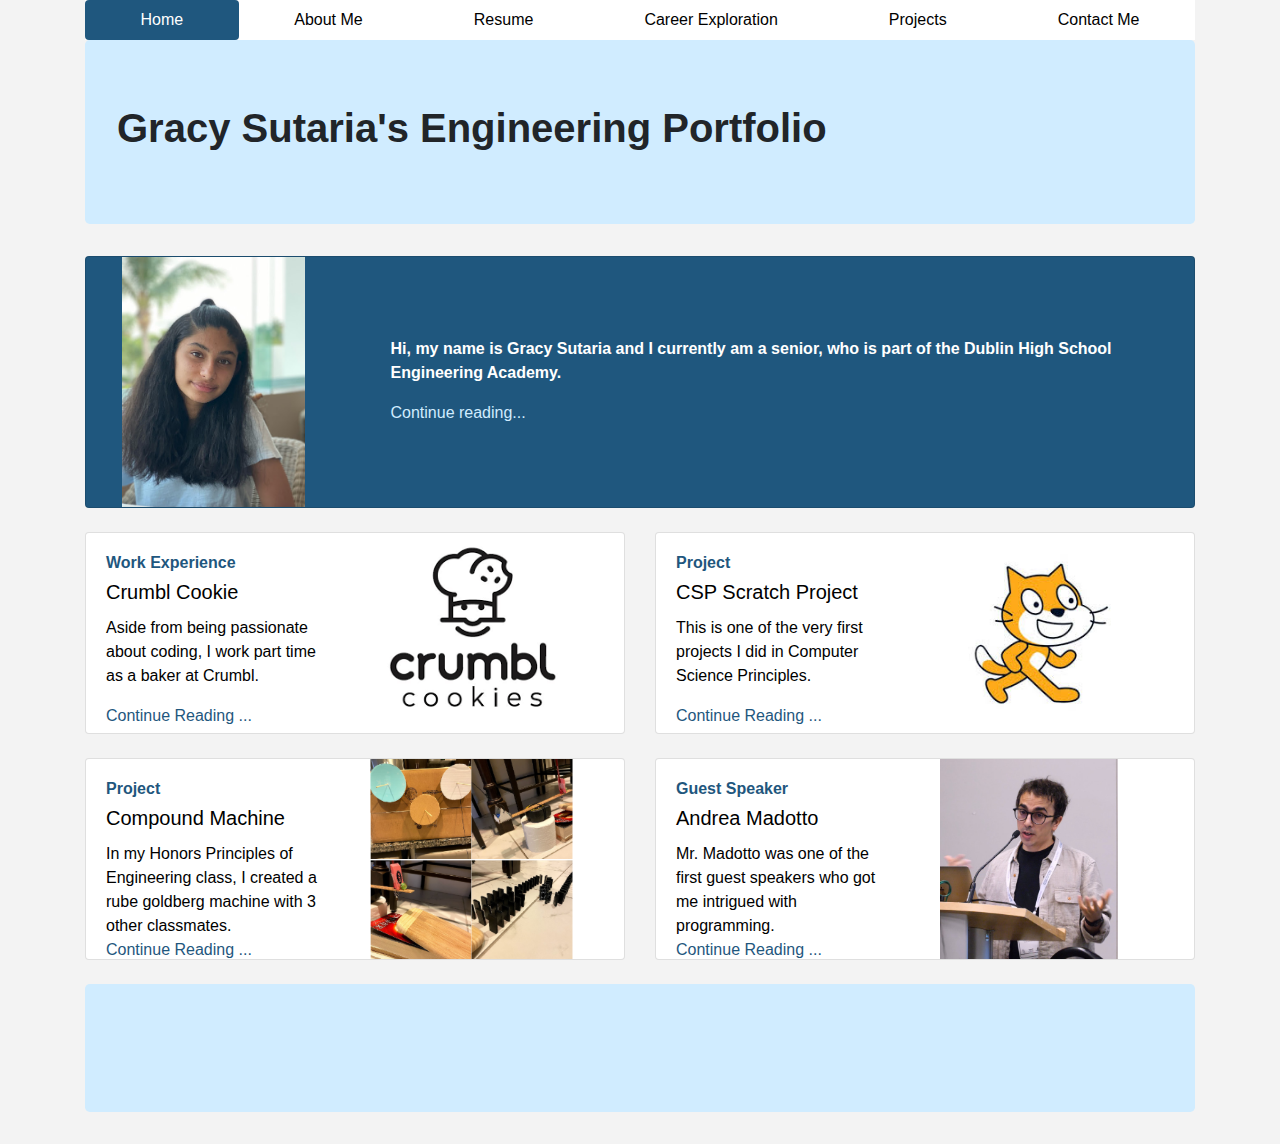
<file: index.html>
<!DOCTYPE html>
<html>

<head>

	<title>Home Page</title>
	<link rel="stylesheet" href="Bootstrap_4.3.1/css/bootstrap.css" />

	<title>Home Pages</title>
	<link rel="stylesheet" href="Bootstrap_4.3.1/css/bootstrap.css" />
	<!--Linked to CSS -->
</head>

<body style="background: #F3F3F3">
	<!--This background color is light grey -->
	<div class="container">
		<nav style="background: white" class="nav nav-pills nav-fill">
			<!--The bar with the links are white. -->
			<a style="background: #1F577E" class="nav-item nav-link active" href="index.html">Home</a>
			<!--The Home tab is active because this is the home page. The tab color is navy blue. -->
			<a class="nav-item nav-link" href="Sutaria_AboutMe.html">
				<font color="#000000">About Me</font>
			</a>
      <a class="nav-item nav-link" href="Sutaria_Resume.html">
        <font color="#000000">Resume</font>
      </a>
			<!--This tab is not active but the font of the links are black. -->
			<a class="nav-item nav-link" href="Sutaria_Career.html">
				<font color="#000000">Career Exploration</font>
			</a>
			<!--This tab is not active but the font of the links are black. -->
			<a class="nav-item nav-link" href="Sutaria_Project.html">
				<font color="#000000">Projects</font>
			</a>
			<!--This tab is not active but the font of the links are black. -->
			<a class="nav-item nav-link" href="Sutaria_ContactMe.html">
				<font color="#000000">Contact Me</font>
			</a>
			<!--This tab is not active but the font of the links are black. -->
		</nav>

		<div style="background: #D0ECFF" class="jumbotron">
			<!--The color of this jumbotron is a light blue -->
			<h1><strong>Gracy Sutaria's Engineering Portfolio</strong></h1>
      
    </div>
  </div>
  <div class="container">
      <div class="card " style="background: #1F577E ">
        <div class="row">
          <div class="col-md-3" style="text-align:center"> 
            <img class="card-image" src="Images/GracySutaria.JPG" style= "height:250px" >
            <!--The image is a picture of me that appears on the left side witch has a size of 800px. -->
          </div>
          <div class="col-md-9">
              <div class="card-body">
                <h5 class="card-title"></h5>
                <br>
                <br>
                <p class="card-text"><strong><font color="white">Hi, my name is Gracy Sutaria and I currently am a senior, who is part of the Dublin High School Engineering Academy.<font></strong></p>
                <a href="Sutaria_AboutMe.html"><font color="D0ECFF">Continue reading...</font></a>
      <!--Click on this link and it will take you to the about me page. The font of this is navy blue. -->
              </div>
            </div>
            </div>
           </div> 
           </div>  
<br>

  <div class="container" >
    <div class="row">
      <div class="col-md-6">
        <div class="card">
          <div class="row" style="height: 200px">
          <!--The card is in a container and a row. The height is 200px which is just enough to fit the information -->
            <div class="col-md-6">
              <div class="card-body" >
                <h6><strong><font color="#1F577E">Work Experience</font></strong></h6>
                <!--The main idea of this card is in the color navy blue -->
                <h5 class="card-title"><font color="black">Crumbl Cookie</font></h5>
                <p class="card-text"><font color="black">Aside from being passionate about coding, I work part time as a baker at Crumbl.</font> </p>
                <a href="Sutaria_Resume.html"><font color="#1F577E">Continue Reading 
                ...</font></a> 
                <!--This hyperlink takes you to the projects page. This link is in a navy blue color. -->
              </div>
            </div>
              <div class="col-md-6">
                <img class="card-image" src="Images/CC.png" height="200px">
                <!--This AT&T image is added to the right side with a size of 200px. -->
              </div>
          </div>
        </div>
       <br>
        <div  class="card">
          <div class="row" style="height: 200px">
           <!--The card is in a container and a row. The height is 200px which is just enough to fit the information -->  
            <div class="col-md-6">
              <div class="card-body">
                <h6><strong><font color="#1F577E">Project</font></strong></h6>
                <!--The main idea of this card is in the color navy blue -->
                <h5 class="card-title"><font color="black">Compound Machine</font></h5>
                <p class="card-text"><font color="black">In my Honors Principles of Engineering class, I created a rube goldberg machine with 3 other classmates. 
                  <br>
                <a href="Sutaria_Project.html"><font color="#1F577E">Continue Reading ...</font></a> </font></p>
                <!--This hyperlink takes you to the projects page. This link is in a navy blue color. -->
              </div>
            </div>
              <div class="col-md-6">
                <img class="card-image" src="Images/CP.png" height="200px">
                <!--This Microbit image is added to the right side with a size of 200px. -->
              </div>
          </div>
        </div>
      </div>  
      
      <div class="col-md-6">
        <div class="card">
          <div class="row" style="height: 200px">
           <!--The card is in a container and a row. The height is 200px which is just enough to fit the information -->  
            <div class="col-md-6">
              <div class="card-body">
                <h6><strong><font color="#1F577E">Project</font></strong></h6>
                <!--The main idea of this card is in the color navy blue --> 
                <h5 class="card-title"><font color="black"> CSP Scratch Project</font></h5>
                <p class="card-text"><font color="black"> This is one of the very first projects I did in Computer Science Principles.</font></p>
                <a href="Sutaria_Project.html"><font color="#1F577E">Continue Reading ...</font></a>
                <!--This hyperlink takes you to the projects page. This link is in a navy blue color. -->
              </div>
            </div>
              <div class="col-md-6">
                <img class="card-image" src="Images/Scratch.jpeg" height= "200px">
                <!--This scratch image is added to the right side with a size of 200px. -->
              </div>
          </div>
        </div>
      <br>
        <div  class="card">
          <div class="row" style="height: 200px">
           <!--The card is in a container and a row. The height is 200px which is just enough to fit the information -->  
            <div class="col-md-6">
              <div class="card-body">
                <h6><strong><font color="#1F577E">Guest Speaker</font></strong></h6>
                <!--The main idea of this card is in the color navy blue --> 
                <h5 class="card-title"><font color= "black"> Andrea Madotto</font></h5>
                <p class="card-text"><font color = "black"> Mr. Madotto was one of the first guest speakers who got me intrigued with programming.</font>
                  <br>
                <a href="Sutaria_Career.html"><font color="#1F577E">Continue Reading ...</font></a></p>
                <!--This hyperlink takes you to the projects page. This link is in a navy blue color. -->
              </div>
            </div>
              <div class="col-md-6">
                <img class="card-image" src="Images/AM.jpeg" height="200px">
                <!--This MIT app inventor logo is added to the right side with a size of 200px. --> 
              </div>
          </div>
        </div>
      </div>
    </div>
  </div>

<br>

<footer class="container">
<!-- All the information in the footer is in a container. -->  
  <div style="background: #D0ECFF" class="jumbotron">
  <!-- The background color of the jumbotron is light blue. -->  
    <!--<div class="row">
      <div class="col-3">
        <a href="mailto:gracysutaria@gmail.com"  target="_blank">
         <!--When you click on the image, you go to your email page that already composes an email with my email address -->   
       <!-- <img src="Images/mail.png" style="max-width: 100px"></a>
         <!--This is a clear background image of a mail logo with a size of 100px -->  
      <!--</div>
        <div class="col-3">
        <!--This information is slightly in the center. -->     
          <!--<a href="https://www.linkedin.com/login?fromSignIn=true&trk=guest_homepage-basic_nav-header-signin" target="_blank">
          <!--When you click this image it takes you to the linkedin website. -->  
          <!--<img target="_blank" src="Images/In.png" style="max-width: 100px">
          <!--This is a clear background image of the linkedin logo which has a size of 100px.  -->   
         <!-- </a>
        </div>
          <div class="col-5">
            <a href="http://www.dublin.k12.ca.us/dhs" target="_blank">  
            <!--When you click this image it takes you to the DHS website. -->  
            <!--<img src="Images/DHS2.png" style="max-width: 100px" class="float-right">
            <!--This is a clear background image of the DHS logo that is on the furthest right of the jumbotron -->   
           <!-- </a>
          </div>
    </div>-->
  </div>   
</footer>
</body>
</file>
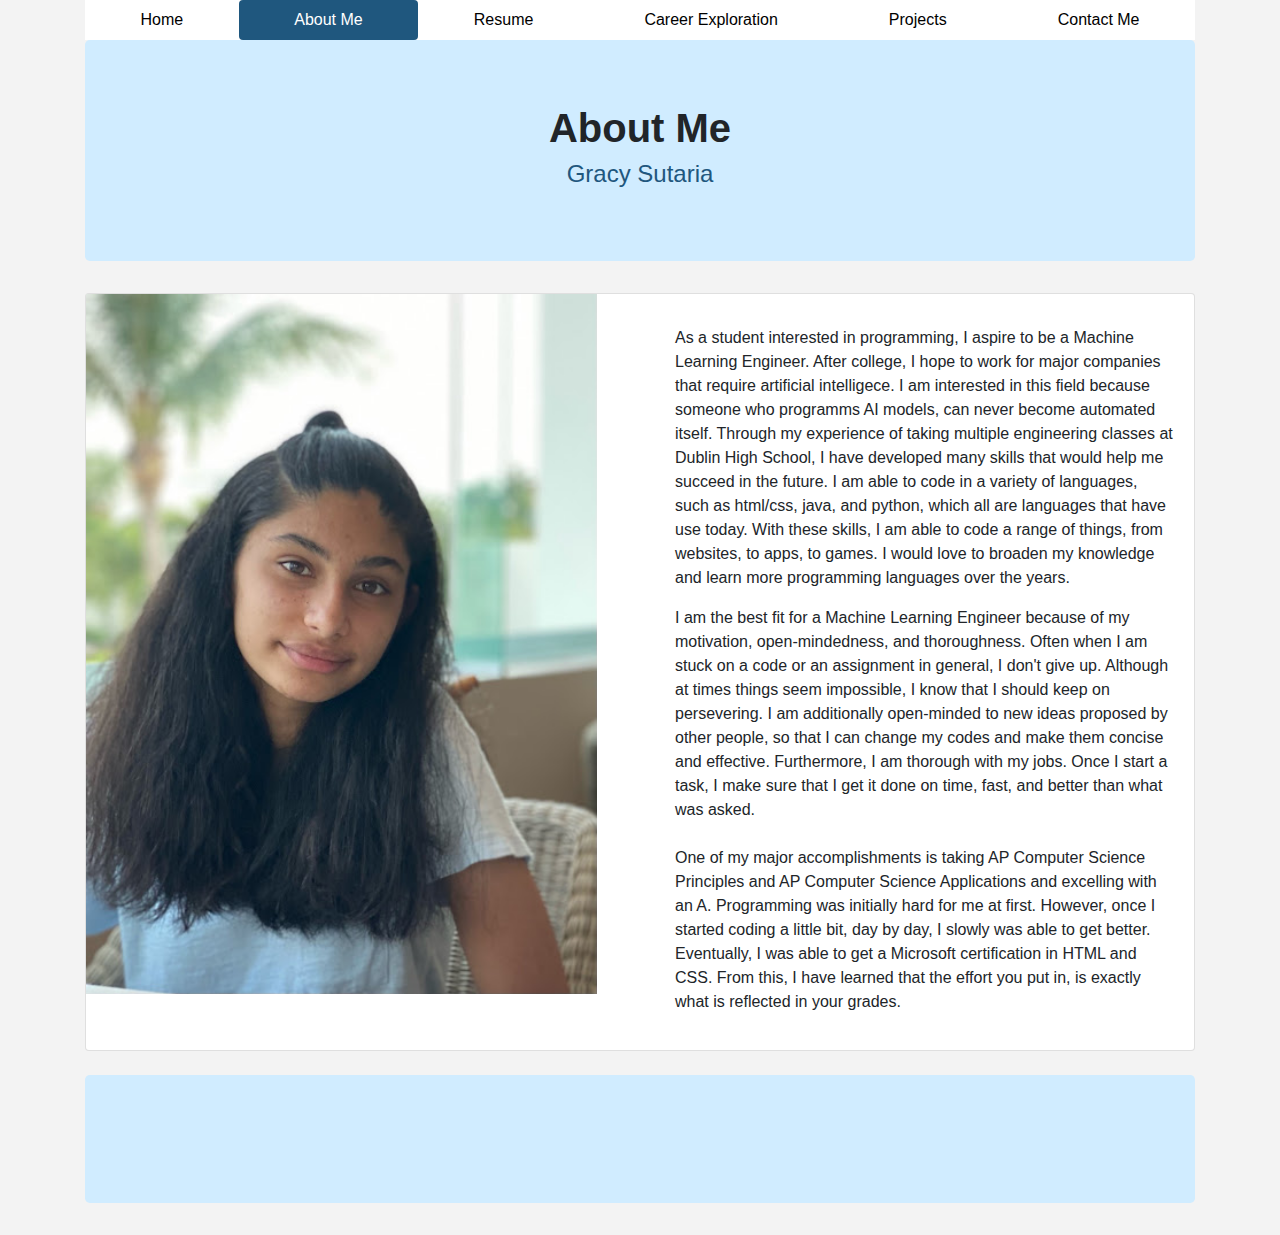
<file: Sutaria_AboutMe.html>
<!DOCTYPE html>
<html>
<head>
  <title>About Me Page</title>
  <link rel="stylesheet" href="Bootstrap_4.3.1/css/bootstrap.css" />
    <!--Linked to CSS -->
</head>

	<body style="background: #F3F3F3">
  <!--The body which is the background of the whole page is the color light grey.-->
		<div class="container">
			<nav style="background: white" class="nav nav-pills nav-fill">
      <!--The bar with the links are the color white. -->  
				<a class="nav-item nav-link" href="index.html"><font color="#000000">Home</font></a>
        <!--This tab is not active but the font of the links are black. -->
				<a style="background:#1F577E" class="nav-item nav-link active" href="Sutaria_AboutMe.html">About Me</a>
        <!--The about me tab is active because this is the about me page. The tab color is navy blue. -->
        <a class="nav-item nav-link" href="Sutaria_Resume.html">
        <font color="#000000">Resume</font>
      </a>
        <a class="nav-item nav-link"
        href="Sutaria_Career.html"><font
        color="#000000">Career Exploration</font></a>
        <!--This tab is not active but the font of the links are black. -->
				<a class="nav-item nav-link" href="Sutaria_Project.html"><font color="#000000">Projects</font></a>
        <!--This tab is not active but the font of the links are black. -->
				<a class="nav-item nav-link" href="Sutaria_ContactMe.html"><font color="#000000">Contact Me</font></a>
        <!--This tab is not active but the font of the links are black. -->
			</nav>
		</div>
		<div class="container">
			<div style="background:#D0ECFF" class="jumbotron">
      <!--The color of this jumbotron is light blue -->  
				<div class="text-center">
					<h1><strong>About Me</strong></h1>
          <h4><font color="#1F577E">Gracy Sutaria</font></h4>
          <!--The color of Gracy Sutaria is navy blue -->
        </div>
      </div>
    </div>
        


    <div class="container">
      <div class="card ">
        <div class="row">
          <div class="col-md-6"> 
            <img class="card-image" src="Images/GracySutaria.JPG" style= "height:700px" >
            <!--The image is a picture of me that appears on the left side witch has a size of 800px. -->
          </div>
            <div class="col-md-6">
              <div class="card-body">
                <h5 class="card-title"></h5>
                <p class="card-text">As a student interested in programming, I aspire to be a Machine Learning Engineer. After college, I hope to work for major companies that require artificial intelligece. I am interested in this field because someone who programms AI models, can never become automated itself. Through my experience of taking multiple engineering classes at Dublin High School, I have developed many skills that would help me succeed in the future. I am able to code in a variety of languages, such as html/css, java, and python, which all are languages that have use today. With these skills, I am able to code a range of things, from websites, to apps, to games. I would love to broaden my knowledge and learn more programming languages over the years.</p>
                <!--This is my first paragraph about my personal career goal -->  
                  
                  
                I am the best fit for a Machine Learning Engineer because of my motivation, open-mindedness, and thoroughness. Often when I am stuck on a code or an assignment in general, I don't give up. Although at times things seem impossible, I know that I should keep on persevering. I am additionally open-minded to new ideas proposed by other people, so that I can change my codes and make them concise and effective. Furthermore, I am thorough with my jobs. Once I start a task, I make sure that I get it done on time, fast, and better than what was asked.
              <br>
                <br>
              One of my major accomplishments is taking AP Computer Science Principles and AP Computer Science Applications and excelling with an A. Programming was initially hard for me at first. However, once I started coding a little bit, day by day, I slowly was able to get better. Eventually, I was able to get a Microsoft certification in HTML and CSS. From this, I have learned that the effort you put in, is exactly what is reflected in your grades.</p>
                <!--This is my second paragraph about my strenghs and personal qualities. -->     
              </div>
            </div>
            
           </div>   
          </div>
        </div>
      </div>
<br>

<footer class="container">
<!-- All the information in the footer is in a container. -->    
  <div style="background: #D0ECFF"class="jumbotron">
  <!-- The background color of the jumbotron is light blue. -->    
    <!--<div class="row">
      <div class="col-3">
        <a href="mailto:gracysutaria@gmail.com" target="_blank">
        <!--When you click on the image, you go to your email page that already composes an email with my email address -->     
        <!--<img src="Images/mail.png" style="max-width: 100px"></a>
        <!--This is a clear background image of a mail logo with a size of 100px -->  
      <!--</div>
        <div class="col-3">
        <!--This information is slightly in the center.-->
          <!--<a href="https://www.linkedin.com/login?fromSignIn=true&trk=guest_homepage-basic_nav-header-signin" target="_blank">
          <!--When you click this image it takes you to the linkedin website. --> 
          <!--<img src="Images/In.jpeg" style="max-width: 100px">
          <!--This is a clear background image of the linkedin logo which has a size of 100px.  --> 
          <!--</a>
        </div>
          <div class="col-5">
            <a href="http://www.dublin.k12.ca.us/dhs" target="_blank">
            <!--When you click this image it takes you to the DHS website. -->   
            <!--<img src="Images/DHS2.png" style="max-width: 100px" class="float-right">
            <!--This is a clear background image of the DHS logo that is on the furthest right of the jumbotron -->  
            <!--</a>
          </div>
    </div>-->
  </div>
</footer>
</body>
</file>
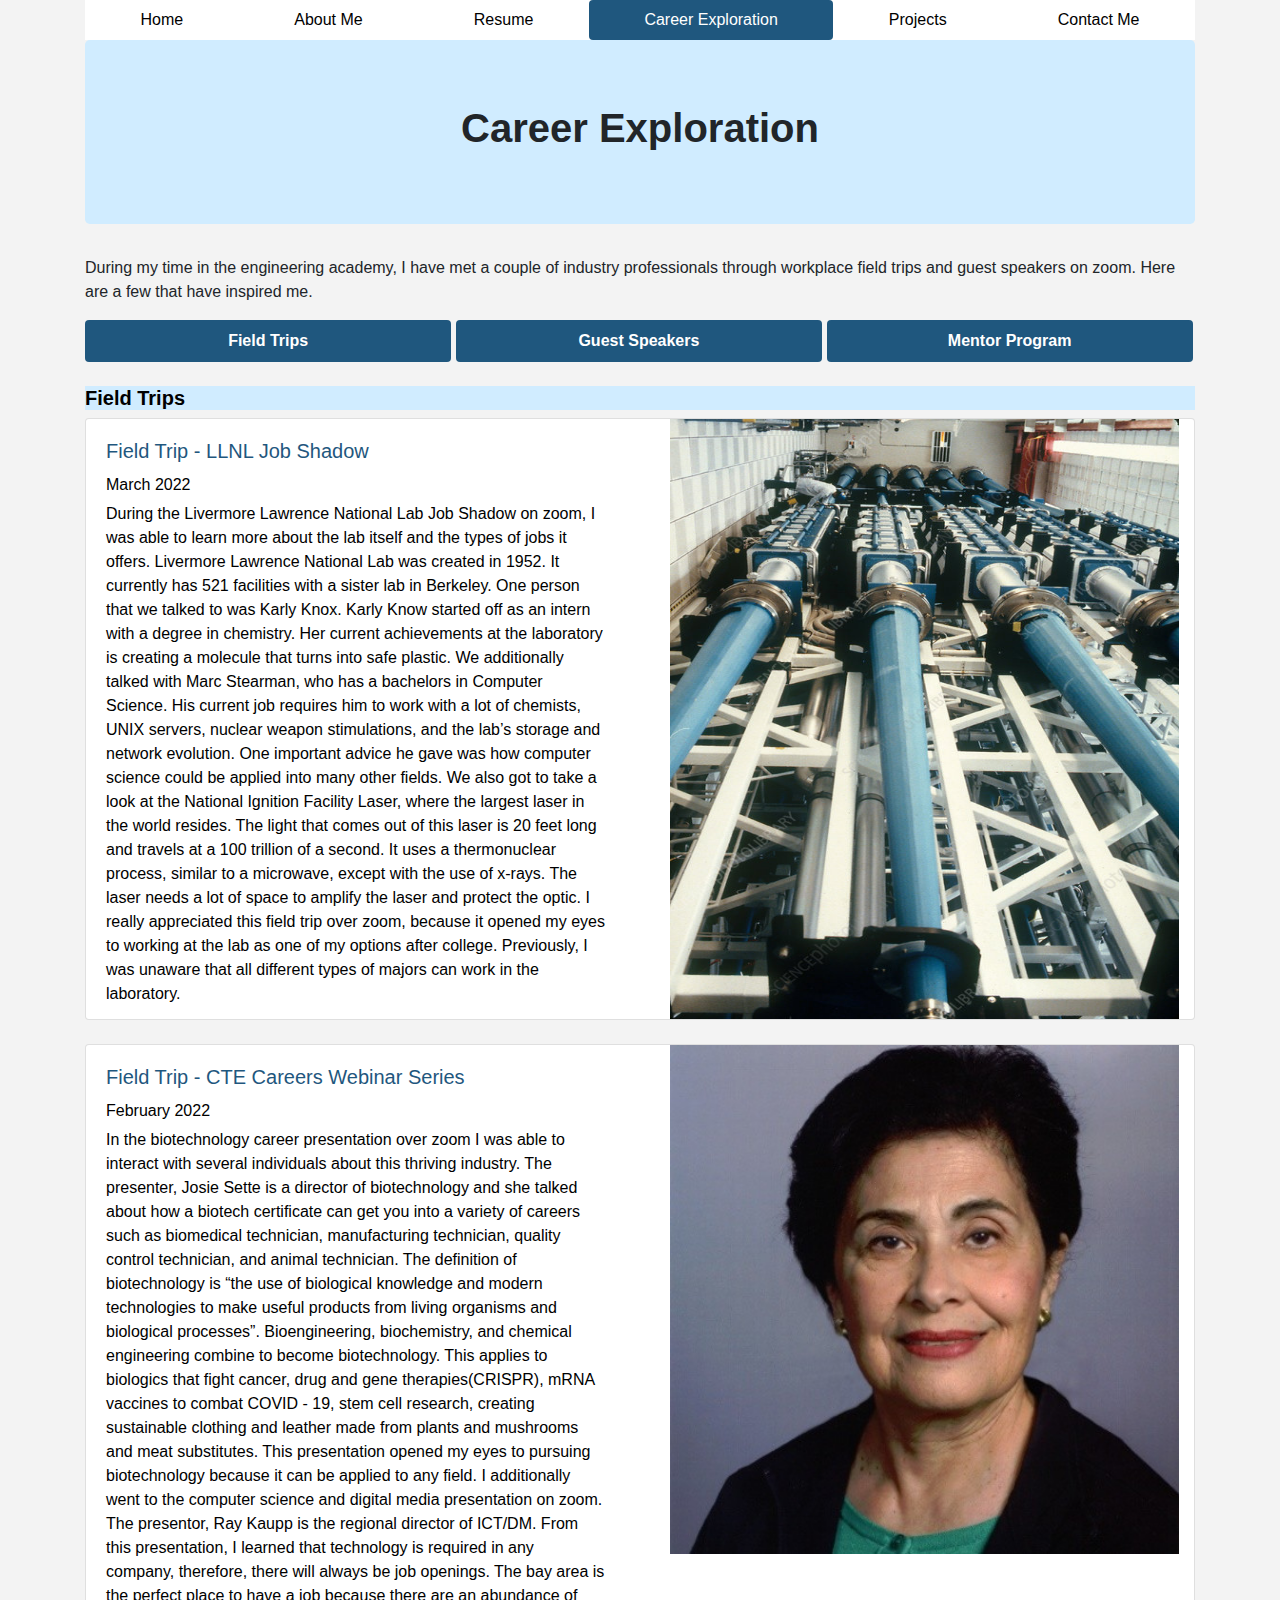
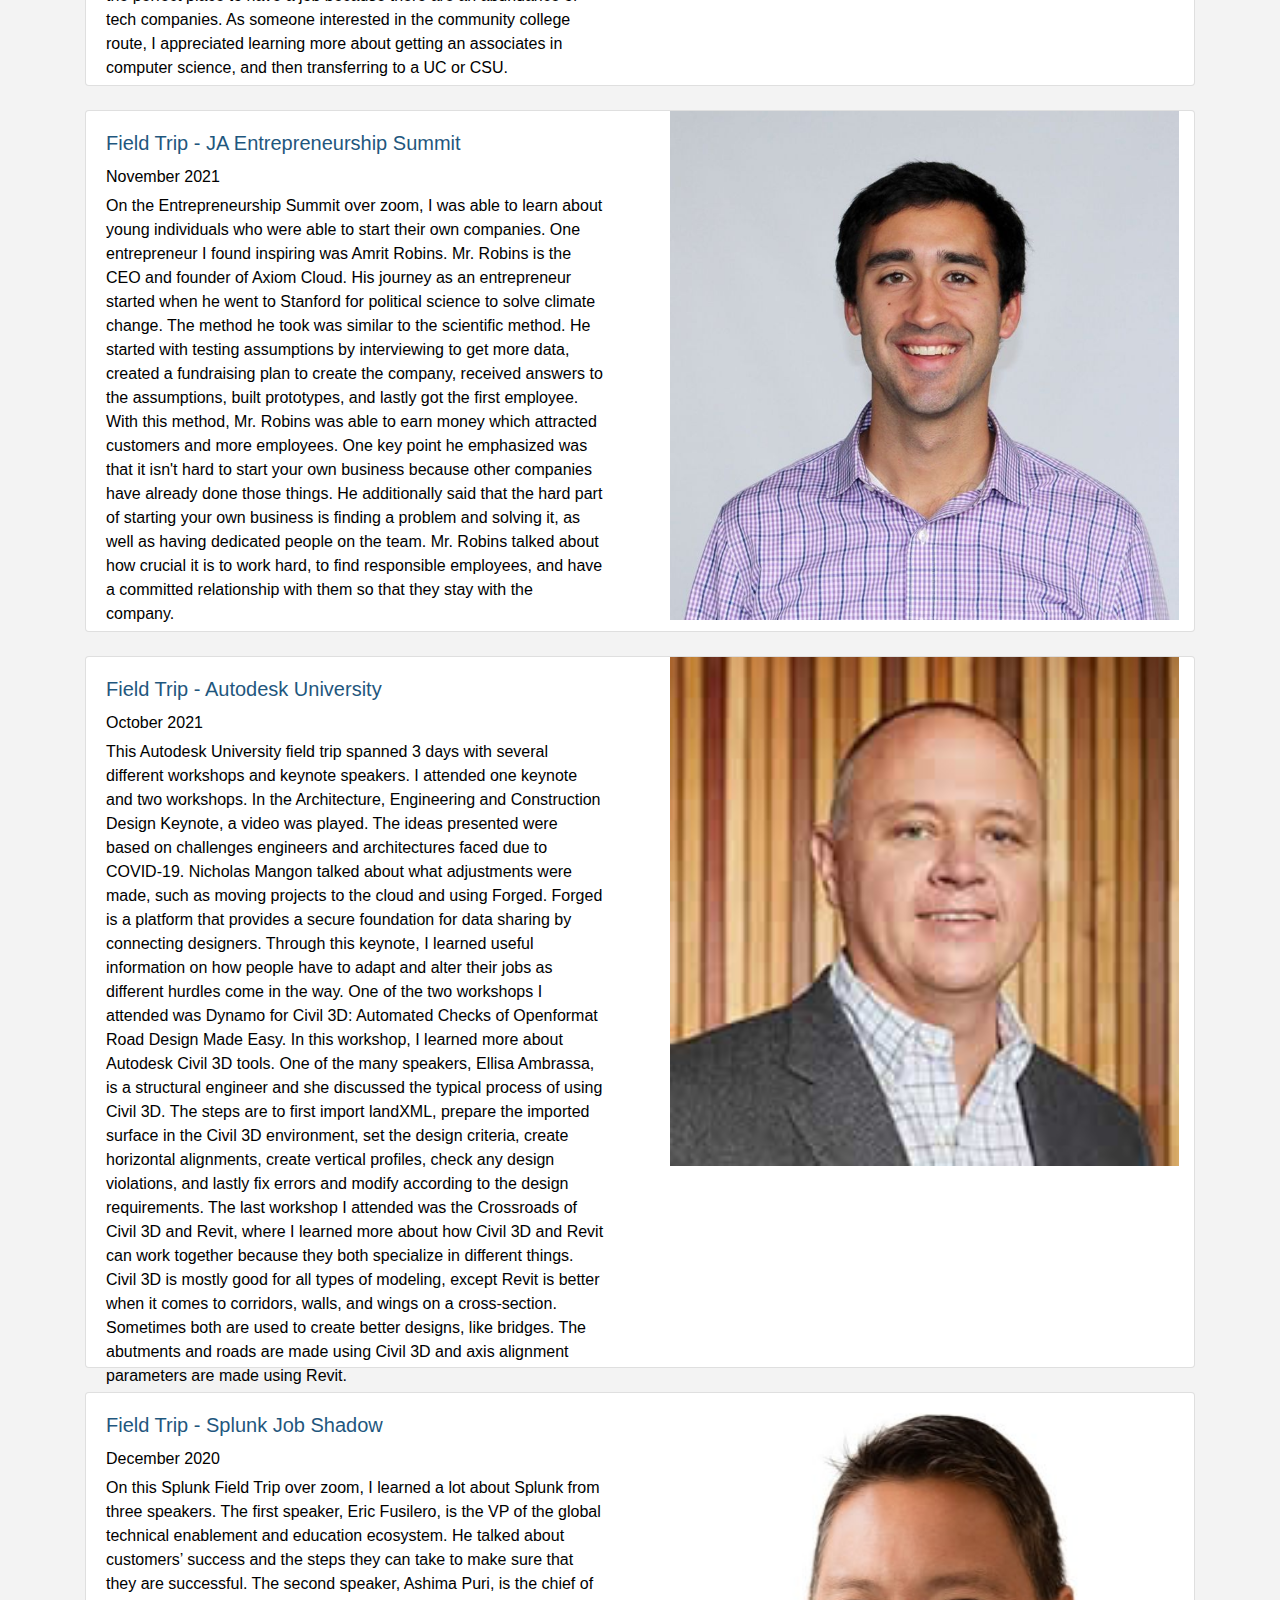
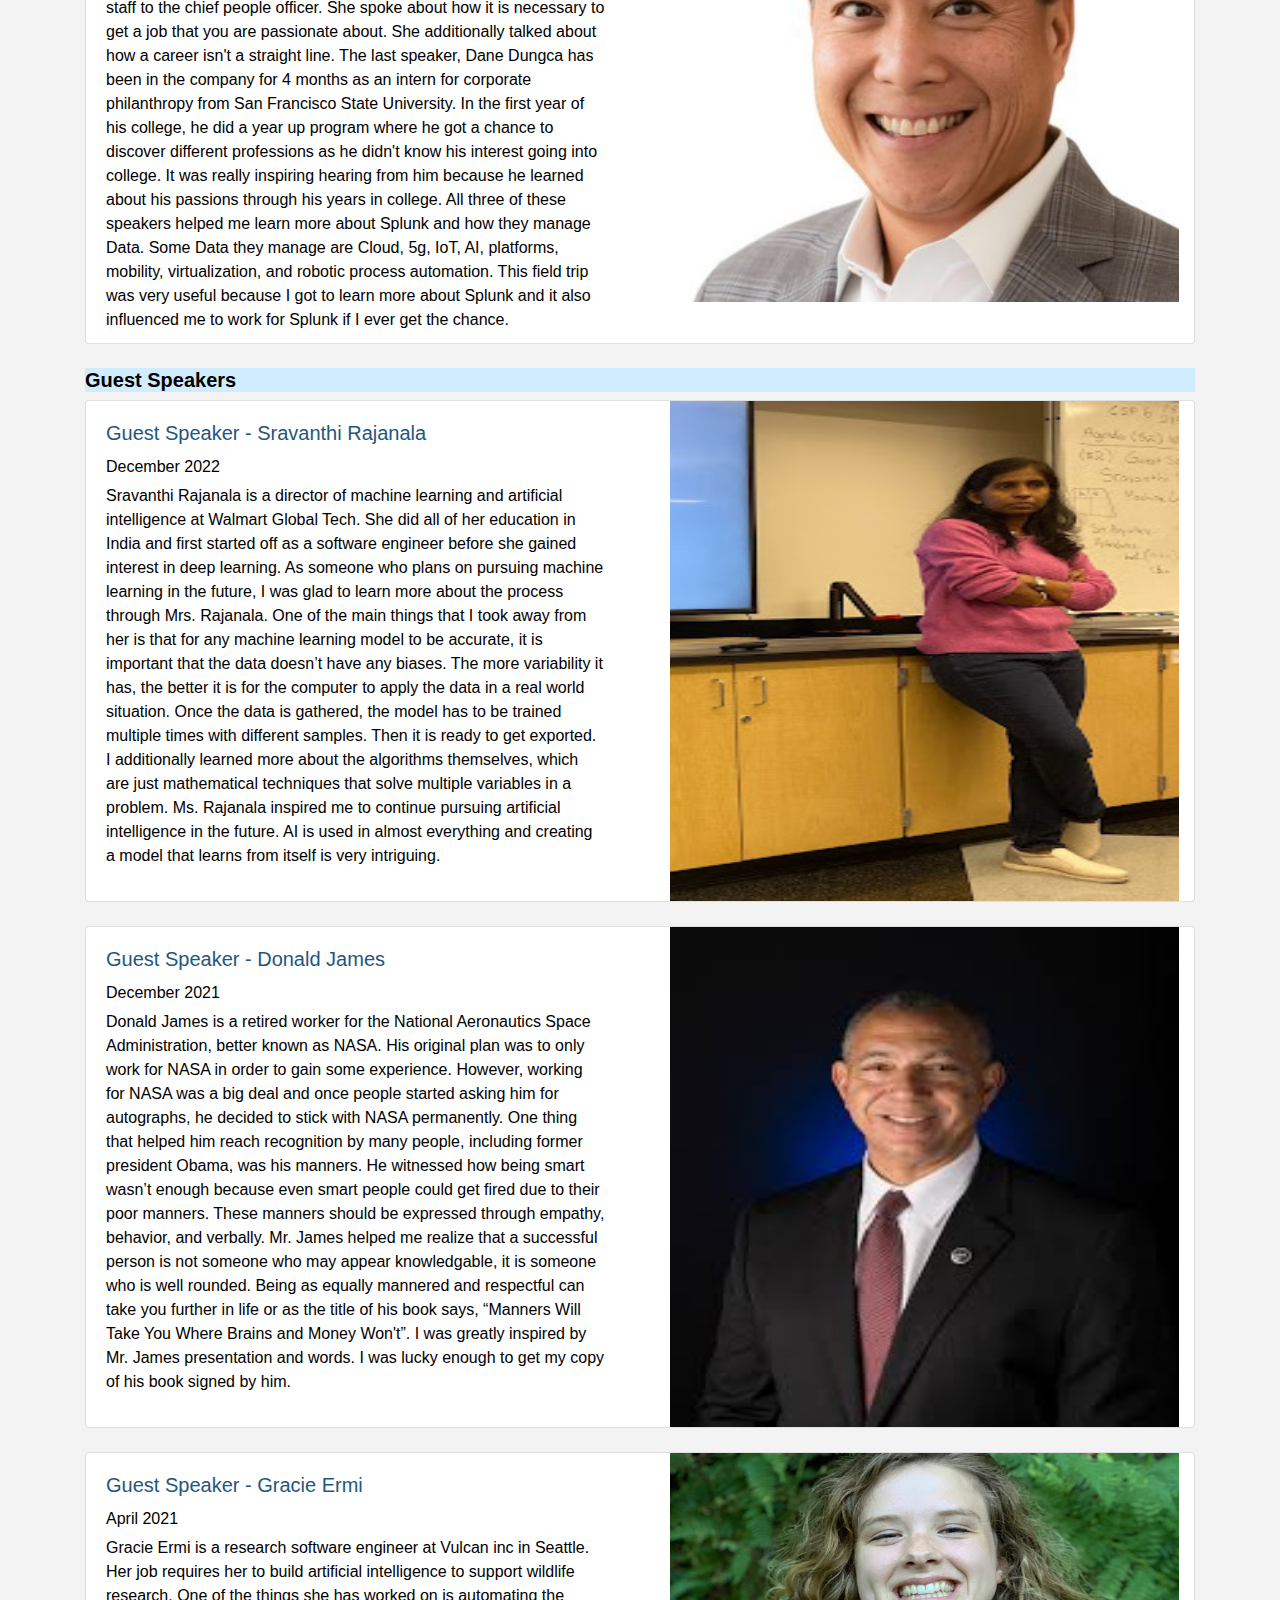
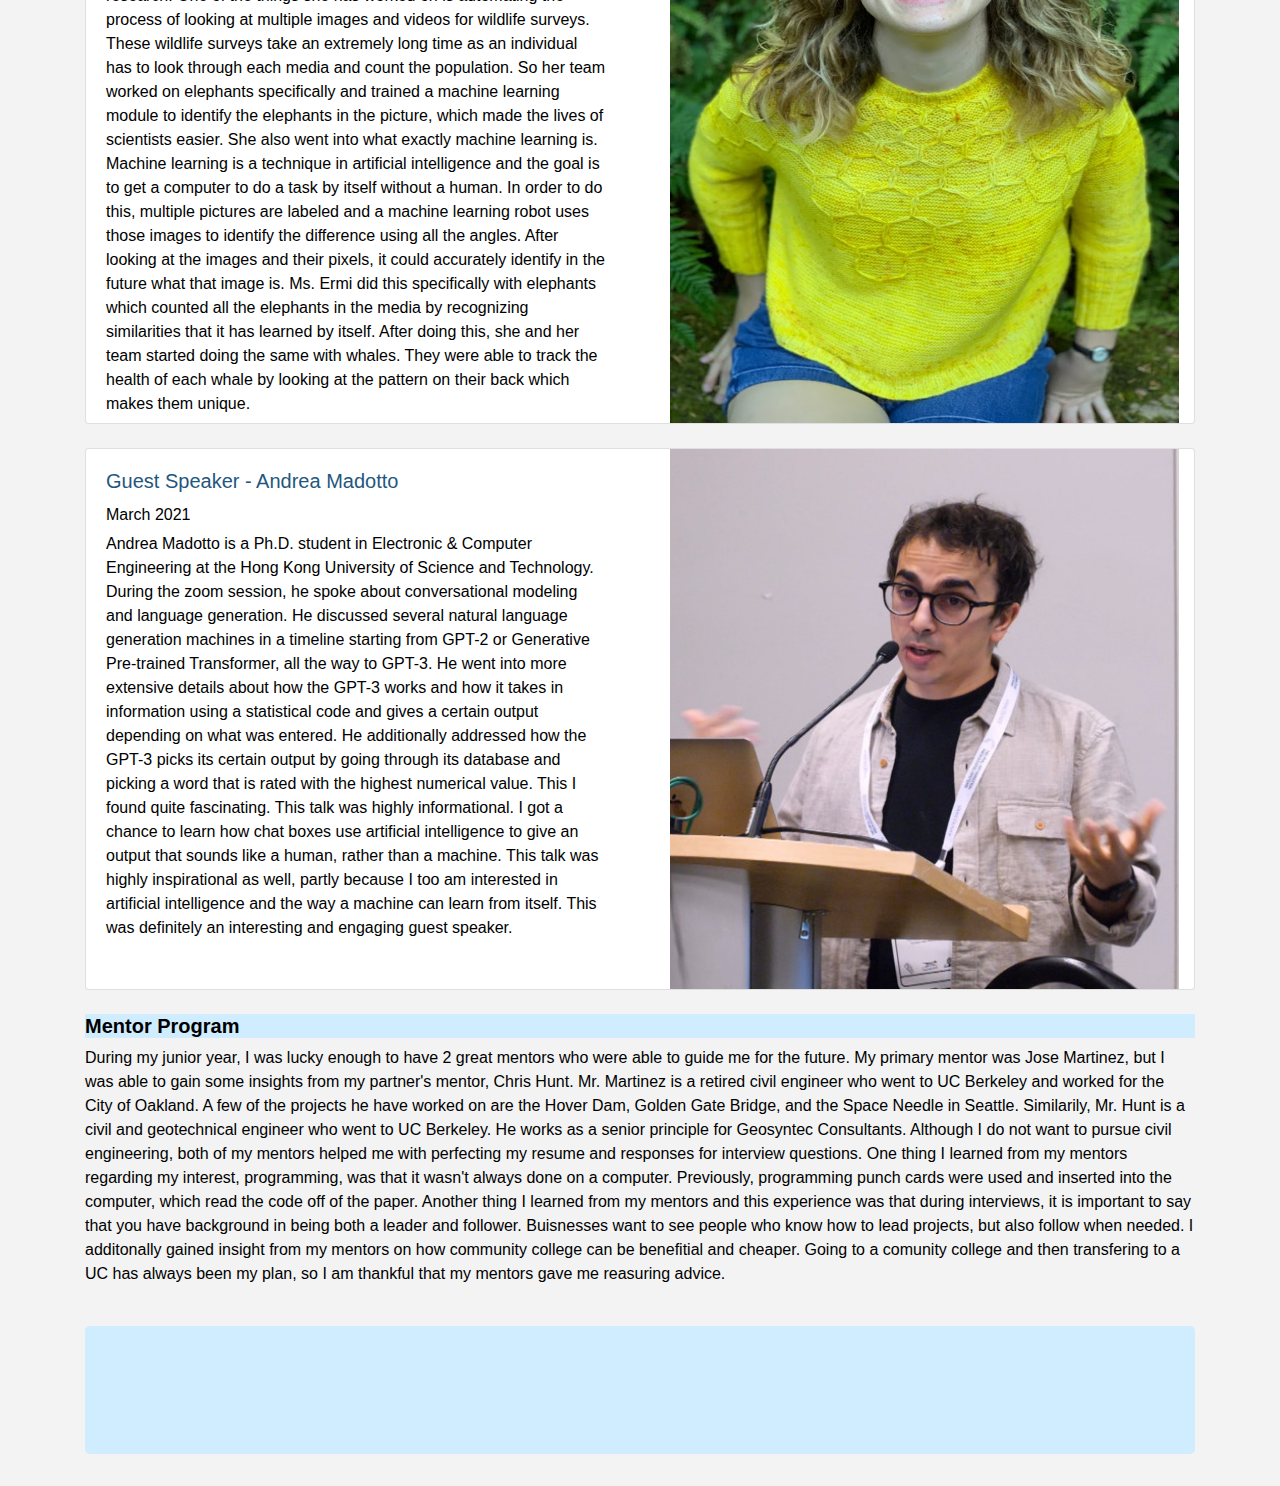
<file: Sutaria_Career.html>
<!DOCTYPE html>
<html>
<style>
.container {
  position: relative;
  width: 50%;
}

.image {
  display: block;
  width: 100%;
  height: auto;
}

.overlay {
  position: absolute;
  bottom: 100%;
  left: 0;
  right: 0;
  background-color: #1F577E;
  overflow: hidden;
  width: 100%;
  height:0;
  transition: .5s ease;
}

.container:hover .overlay {
  bottom: 0;
  height: 100%;
}

.text {
  color: white;
  font-size: 20px;
  position: absolute;
  top: 50%;
  left: 50%;
  -webkit-transform: translate(-50%, -50%);
  -ms-transform: translate(-50%, -50%);
  transform: translate(-50%, -50%);
  text-align: center;
}
</style>
<head>
  <title>Career Exploration</title>
  
  
  <link rel="stylesheet" href="Bootstrap_4.3.1/css/bootstrap.css" />
  <!--Linked to CSS -->
</head>

<body style="background: #F3F3F3">
  <!--This background color is light grey -->
  <link rel="stylesheet" href="../Bootstrap_4.3.1/css/bootstrap.css" />
  <!--Linked to CSS -->
  
  <div class="container">
    <nav style="background: white" class="nav nav-pills nav-fill">
      <!--The bar with the links are white. -->
      <a class="nav-item nav-link" href="index.html">
        <font color="#000000">Home</font>
      </a>
      <!--This tab is not active but the font of the links are black. -->
      <a class="nav-item nav-link" href="Sutaria_AboutMe.html">
        <font color="#000000">About Me</font>
      </a>
      <a class="nav-item nav-link" href="Sutaria_Resume.html">
        <font color="#000000">Resume</font>
      </a>
      <!--This tab is not active but the font of the links are black. -->
      <a style="background:#1F577E" class="nav-item nav-link active" href="Sutaria_Career.html">Career Exploration</a>
      <!--The resume tab is active because this is the resume page. The tab color is navy blue. -->
      <a class="nav-item nav-link" href="Sutaria_Project.html">
        <font color="#000000">Projects</font>
      </a>
      <!--This tab is not active but the font of the links are black. -->
      <a class="nav-item nav-link" href="Sutaria_ContactMe.html">
        <font color="#000000">Contact Me</font>
      </a>
      <!--This tab is not active but the font of the links are black. -->
    </nav>
  </div>

  <div class="container">
    <div style="background: #D0ECFF" class="jumbotron">
      <!--The background color of the jumbotron is light grey-->
      <div class="text-center">
        <h1><strong>Career Exploration</strong>
        </h1>
            <!--This is the linked resume that opens in a new tab-->
      </div>
    </div>
  </div>
  <div class="container">
    <p>During my time in the engineering academy, I have met a couple of industry professionals through workplace field
      trips and guest speakers on zoom. Here are a few that have inspired me.</p>
  </div>
<div class="container">
    <nav style="background: #F3F3F3" class="nav nav-pills nav-fill">
      <div class="btn-group" style="background:#F3F3F3; display:table; width:100%">
        <button style="background:#1F577E; border:black; width:33%; border-radius:4px"><a href="#FT"
            class="nav-item nav-link">
            <font color="white""><strong>Field Trips</strong><font></a></button>
      <button style=" background:#1F577E; border:black; width:33%; border-radius:4px"><a href="#GS"
                class="nav-item nav-link">
                <font color="white"><strong>Guest Speakers</strong></font>
              </a></button>
        <button style="background:#1F577E; border:black; width:33%; border-radius:4px"><a href="#MP"
            class="nav-item nav-link">
            <font color="white"><strong>Mentor Program</strong>
              <font>
          </a></button>
      </div>
    </nav>
    <br>
  </div>
  <div class="container" style="color:black">
        <a id="FT"><h5 style="background-color: #D0ECFF"><strong>
        <font color="black">Field Trips</font>
      </strong></h5></a>
    <!--The container holds all the cards-->
    <div class="row">
      <div class="col-md-12">
        <div class="card">
          <div class="row" style="height: 600px">
            <!--The cards are in a row with a height of 420px so that the information fits.-->
            <div class="col-md-6">
              <div class="card-body">
                <h5 class="card-title">
                  <font color="#1F577E">Field Trip - LLNL Job Shadow</font>
                </h5>
                <!--The color of this text is in navy blue-->
                <h6>March 2022</h6>
                <p class="card-text"> During the Livermore Lawrence National Lab Job Shadow on zoom, I was able to learn
                  more about the lab itself and the types of jobs it offers. Livermore Lawrence National Lab was created
                  in 1952. It currently has 521 facilities with a sister lab in Berkeley. One person that we talked to
                  was Karly Knox. Karly Know started off as an intern with a degree in chemistry. Her current
                  achievements at the laboratory is creating a molecule that turns into safe plastic. We additionally
                  talked with Marc Stearman, who has a bachelors in Computer Science. His current job requires him to
                  work with a lot of chemists, UNIX servers, nuclear weapon stimulations, and the lab’s storage and
                  network evolution. One important advice he gave was how computer science could be applied into many
                  other fields. We also got to take a look at the National Ignition Facility Laser, where the largest
                  laser in the world resides. The light that comes out of this laser is 20 feet long and travels at a
                  100 trillion of a second. It uses a thermonuclear process, similar to a microwave, except with the use
                  of x-rays. The laser needs a lot of space to amplify the laser and protect the optic. I really
                  appreciated this field trip over zoom, because it opened my eyes to working at the lab as one of my
                  options after college. Previously, I was unaware that all different types of majors can work in the
                  laboratory.
                </p>
              </div>
            </div>
            <div class="col-md-6">
              <div class="container">
  <img src="Images/LLNL2.jpg" alt="Avatar" class="image" style="height:600px">
  <div class="overlay">
    <div class="text"> National Ignition Facility Laser</div>
  </div>
              </div>
          </div>
          </div>
        </div>
      </div>
    </div>
  </div>
  <br>
  <div class="container" style="color:black">
    <!--The container holds all the cards-->
    <div class="row">
      <div class="col-md-12">
        <div class="card">
          <div class="row" style="height: 640px">
            <!--The cards are in a row with a height of 420px so that the information fits.-->
            <div class="col-md-6">
              <div class="card-body">
                <h5 class="card-title">
                  <font color="#1F577E">Field Trip - CTE Careers Webinar Series</font>
                </h5>
                <!--The color of this text is in navy blue-->
                <h6>February 2022</h6>
                <p class="card-text"> In the biotechnology career presentation over zoom I was able to interact with
                  several individuals about this thriving industry. The presenter, Josie Sette is a director of
                  biotechnology and she talked about how a biotech certificate can get you into a variety of careers
                  such as biomedical technician, manufacturing technician, quality control technician, and animal
                  technician. The definition of biotechnology is “the use of biological knowledge and modern
                  technologies to make useful products from living organisms and biological processes”. Bioengineering,
                  biochemistry, and chemical engineering combine to become biotechnology. This applies to biologics that
                  fight cancer, drug and gene therapies(CRISPR), mRNA vaccines to combat COVID - 19, stem cell research,
                  creating sustainable clothing and leather made from plants and mushrooms and meat substitutes. This
                  presentation opened my eyes to pursuing biotechnology because it can be applied to any field. I additionally went to the computer science and digital media presentation on zoom. The presentor, Ray Kaupp is the regional director of ICT/DM. From this presentation, I learned that technology is required in any company, therefore, there will always be job openings. The bay area is the perfect place to have a job because there are an abundance of tech companies. As someone interested in the community college route, I appreciated learning more about getting an associates in computer science, and then transferring to a UC or CSU.
                </p>
              </div>
            </div>
            <div class="col-md-6">
              <div class="container">
  <img src="Images/CTE.jpeg" alt="Avatar" class="image" >
  <div class="overlay">
    <div class="text"> Josie Sette</div>
  </div>
              </div>
          </div>
          </div>
        </div>
      </div>
    </div>
  </div>
  <br>
  <div class="container" style="color:black">
    <!--The container holds all the cards-->
    <div class="row">
      <div class="col-md-12">
        <div class="card">
          <div class="row" style="height: 520px">
            <!--The cards are in a row with a height of 420px so that the information fits.-->
            <div class="col-md-6">
              <div class="card-body">
                <h5 class="card-title">
                  <font color="#1F577E">Field Trip - JA Entrepreneurship Summit</font>
                </h5>
                <!--The color of this text is in navy blue-->
                <h6>November 2021</h6>
                <p class="card-text"> On the Entrepreneurship Summit over zoom, I was able to learn about young
                  individuals who were able to start their own companies. One entrepreneur I found inspiring was Amrit
                  Robins. Mr. Robins is the CEO and founder of Axiom Cloud. His journey as an entrepreneur started when
                  he went to Stanford for political science to solve climate change. The method he took was similar to
                  the scientific method. He started with testing assumptions by interviewing to get more data, created a
                  fundraising plan to create the company, received answers to the assumptions, built prototypes, and
                  lastly got the first employee. With this method, Mr. Robins was able to earn money which attracted
                  customers and more employees. One key point he emphasized was that it isn't hard to start your own
                  business because other companies have already done those things. He additionally said that the hard
                  part of starting your own business is finding a problem and solving it, as well as having dedicated
                  people on the team. Mr. Robins talked about how crucial it is to work hard, to find responsible
                  employees, and have a committed relationship with them so that they stay with the company.
                </p>
              </div>
            </div>
              <div class="col-md-6">
              <div class="container">
  <img src="Images/JA.jpg" alt="Avatar" class="image" >
  <div class="overlay">
    <div class="text"> Amrit Robins</div>
  </div>
              </div>
          </div>
            </div>
      
        </div>
      </div>
    </div>
  </div>
  <br>
  <div class="container" style="color:black" >
    <!--The container holds all the cards-->
    <div class="row">
      <div class="col-md-12">
        <div class="card">
          <div class="row" style="height: 710px">
            <!--The cards are in a row with a height of 420px so that the information fits.-->
            <div class="col-md-6">
              <div class="card-body">
                <h5 class="card-title">
                  <font color="#1F577E">Field Trip - Autodesk University</font>
                </h5>
                <!--The color of this text is in navy blue-->
                <h6>October 2021</h6>
                <p class="card-text"> This Autodesk University field trip spanned 3 days with several different
                  workshops and keynote speakers. I attended one keynote and two workshops. In the Architecture,
                  Engineering and Construction Design Keynote, a video was played. The ideas presented were based on
                  challenges engineers and architectures faced due to COVID-19. Nicholas Mangon talked about what
                  adjustments were made, such as moving projects to the cloud and using Forged. Forged is a platform
                  that provides a secure foundation for data sharing by connecting designers. Through this keynote, I
                  learned useful information on how people have to adapt and alter their jobs as different hurdles come
                  in the way. One of the two workshops I attended was Dynamo for Civil 3D: Automated Checks of
                  Openformat Road Design Made Easy. In this workshop, I learned more about Autodesk Civil 3D tools. One
                  of the many speakers, Ellisa Ambrassa, is a structural engineer and she discussed the typical process
                  of using Civil 3D. The steps are to first import landXML, prepare the imported surface in the Civil 3D
                  environment, set the design criteria, create horizontal alignments, create vertical profiles, check
                  any design violations, and lastly fix errors and modify according to the design requirements. The last
                  workshop I attended was the Crossroads of Civil 3D and Revit, where I learned more about how Civil 3D
                  and Revit can work together because they both specialize in different things. Civil 3D is mostly good
                  for all types of modeling, except Revit is better when it comes to corridors, walls, and wings on a
                  cross-section. Sometimes both are used to create better designs, like bridges. The abutments and roads
                  are made using Civil 3D and axis alignment parameters are made using Revit.
                </p>
              </div>
            </div>
          <div class="col-md-6">
              <div class="container">
  <img src="Images/Auto1.jpg" alt="Avatar" class="image" >
  <div class="overlay">
    <div class="text"> Nicolas Mangon</div>
  </div>
              </div>
          </div>
          </div>
        </div>
      </div>
    </div>
  </div>
  <br>
  <div class="container">
    <!--The container holds all the cards-->
    <div class="row">
      <div class="col-md-12">
        <div class="card">
          <div class="row" style="height: 550px">
            <!--The cards are in a row with a height of 420px so that the information fits.-->
            <div class="col-md-6">
              <div class="card-body">
                <h5 class="card-title">
                  <font color="#1F577E">Field Trip - Splunk Job Shadow</font>
                </h5>
                <!--The color of this text is in navy blue-->
                <h6 style="color:black">December 2020</h6>
                <p class="card-text" style="color:black"> On this Splunk Field Trip over zoom, I learned a lot about Splunk from three
                  speakers. The first speaker, Eric Fusilero, is the VP of the global technical enablement and education
                  ecosystem. He talked about customers’ success and the steps they can take to make sure that they are
                  successful. The second speaker, Ashima Puri, is the chief of staff to the chief people officer. She
                  spoke about how it is necessary to get a job that you are passionate about. She additionally talked
                  about how a career isn't a straight line. The last speaker, Dane Dungca has been in the company for 4
                  months as an intern for corporate philanthropy from San Francisco State University. In the first year
                  of his college, he did a year up program where he got a chance to discover different professions as he
                  didn't know his interest going into college. It was really inspiring hearing from him because he
                  learned about his passions through his years in college. All three of these speakers helped me learn
                  more about Splunk and how they manage Data. Some Data they manage are Cloud, 5g, IoT, AI, platforms,
                  mobility, virtualization, and robotic process automation. This field trip was very useful because I
                  got to learn more about Splunk and it also influenced me to work for Splunk if I ever get the chance.
                </p>
              </div>
            </div>
            <div class="col-md-6">
              <div class="container">
  <img src="Images/Splunk1.jpg" alt="Avatar" class="image">
  <div class="overlay">
    <div class="text"> Eric Fusilero</div>
  </div>
</div>
            </div>
          </div>
        </div>
      </div>
    </div>
  </div>
  <br>
  
  <div class="container" style="color:black">
    <a id = "GS"><h5 style="background-color: #D0ECFF"><strong>
        <font color="black">Guest Speakers</font>
      </strong></h5> </a>
    
    <!--The container holds all the cards-->
    <div class="row">
      <div class="col-md-12">
        <div class="card">
          <div class="row" style="height: 500px">
            <!--The cards are in a row with a height of 420px so that the information fits.-->
            <div class="col-md-6">
              <div class="card-body">
                <h5 class="card-title">
                  <font color="#1F577E">Guest Speaker - Sravanthi Rajanala</font>
                </h5>
                <!--The color of this text is in navy blue-->
                <h6>December 2022</h6>
                <p class="card-text">Sravanthi Rajanala is a director of machine learning and artificial intelligence at
                  Walmart Global Tech. She did all of her education in India and first started off as a software
                  engineer before she gained interest in deep learning. As someone who plans on pursuing machine
                  learning in the future, I was glad to learn more about the process through Mrs. Rajanala. One of the
                  main things that I took away from her is that for any machine learning model to be accurate, it is
                  important that the data doesn’t have any biases. The more variability it has, the better it is for the
                  computer to apply the data in a real world situation. Once the data is gathered, the model has to be
                  trained multiple times with different samples. Then it is ready to get exported. I additionally
                  learned more about the algorithms themselves, which are just mathematical techniques that solve
                  multiple variables in a problem. Ms. Rajanala inspired me to continue pursuing artificial intelligence
                  in the future. AI is used in almost everything and creating a model that learns from itself is very
                  intriguing.
                </p>
              </div>
            </div>
            <div class="col-md-6">
              <div class="container">
  <img src="Images/SJ (1).jpg" alt="Avatar" class="image" style="height:500px">
  <div class="overlay">
    <div class="text">Sravanthi Rajanala </div>
  </div>
              </div>
          </div>
          </div>
        </div>
      </div>
    </div>
  </div>
  <br>
  <div class="container" style="color:black">
    <!--The container holds all the cards-->
    <div class="row">
      <div class="col-md-12">
        <div class="card">
          <div class="row" style="height: 500px">
            <!--The cards are in a row with a height of 420px so that the information fits.-->
            <div class="col-md-6">
              <div class="card-body">
                <h5 class="card-title">
                  <font color="#1F577E">Guest Speaker - Donald James</font>
                </h5>
                <!--The color of this text is in navy blue-->
                <h6>December 2021</h6>
                <p class="card-text"> Donald James is a retired worker for the National Aeronautics Space
                  Administration, better known as NASA. His original plan was to only work for NASA in order to gain
                  some experience. However, working for NASA was a big deal and once people started asking him for
                  autographs, he decided to stick with NASA permanently. One thing that helped him reach recognition by
                  many people, including former president Obama, was his manners. He witnessed how being smart wasn’t
                  enough because even smart people could get fired due to their poor manners. These manners should be
                  expressed through empathy, behavior, and verbally. Mr. James helped me realize that a successful
                  person is not someone who may appear knowledgable, it is someone who is well rounded. Being as equally
                  mannered and respectful can take you further in life or as the title of his book says, “Manners Will
                  Take You Where Brains and Money Won't”. I was greatly inspired by Mr. James presentation and words. I
                  was lucky enough to get my copy of his book signed by him.
                </p>
              </div>
            </div>
            <div class="col-md-6">
              <div class="container">
  <img src="Images/DJ.jpeg" alt="Avatar" class="image" style="height:500px" >
  <div class="overlay">
    <div class="text"> Donald James</div>
  </div>
              </div>
          </div>
          </div>
        </div>
      </div>
    </div>
  </div>
  <br>
  <div class="container" style="color:black">
    <!--The container holds all the cards-->
    <div class="row">
      <div class="col-md-12">
        <div class="card">
          <div class="row" style="height: 570px">
            <!--The cards are in a row with a height of 420px so that the information fits.-->
            <div class="col-md-6">
              <div class="card-body">
                <h5 class="card-title">
                  <font color="#1F577E">Guest Speaker - Gracie Ermi</font>
                </h5>
                <!--The color of this text is in navy blue-->
                <h6>April 2021</h6>
                <p class="card-text"> Gracie Ermi is a research software engineer at Vulcan inc in Seattle. Her job
                  requires her to build artificial intelligence to support wildlife research. One of the things she has
                  worked on is automating the process of looking at multiple images and videos for wildlife surveys.
                  These wildlife surveys take an extremely long time as an individual has to look through each media and
                  count the population. So her team worked on elephants specifically and trained a machine learning
                  module to identify the elephants in the picture, which made the lives of scientists easier. She also
                  went into what exactly machine learning is. Machine learning is a technique in artificial intelligence
                  and the goal is to get a computer to do a task by itself without a human. In order to do this,
                  multiple pictures are labeled and a machine learning robot uses those images to identify the
                  difference using all the angles. After looking at the images and their pixels, it could accurately
                  identify in the future what that image is. Ms. Ermi did this specifically with elephants which counted
                  all the elephants in the media by recognizing similarities that it has learned by itself. After doing
                  this, she and her team started doing the same with whales. They were able to track the health of each
                  whale by looking at the pattern on their back which makes them unique.
                </p>
              </div>
            </div>
            <div class="col-md-6">
              <div class="container">
  <img src="Images/GE.jpg" alt="Avatar" class="image" style="height:570px">
  <div class="overlay">
    <div class="text"> Gracie Ermi</div>
  </div>
              </div>
          </div>
          </div>
        </div>
      </div>
    </div>
  </div>
  <br>
  <div class="container" style="color:black">
    <!--The container holds all the cards-->
    <div class="row">
      <div class="col-md-12">
        <div class="card">
          <div class="row" style="height: 540px">
            <!--The cards are in a row with a height of 420px so that the information fits.-->
            <div class="col-md-6">
              <div class="card-body">
                <h5 class="card-title">
                  <font color="#1F577E">Guest Speaker - Andrea Madotto</font>
                </h5>
                <!--The color of this text is in navy blue-->
                <h6>March 2021</h6>
                <p class="card-text"> Andrea Madotto is a Ph.D. student in Electronic & Computer Engineering at the Hong
                  Kong University of Science and Technology. During the zoom session, he spoke about conversational
                  modeling and language generation. He discussed several natural language generation machines in a
                  timeline starting from GPT-2 or Generative Pre-trained Transformer, all the way to GPT-3. He went into
                  more extensive details about how the GPT-3 works and how it takes in information using a statistical
                  code and gives a certain output depending on what was entered. He additionally addressed how the GPT-3
                  picks its certain output by going through its database and picking a word that is rated with the
                  highest numerical value. This I found quite fascinating. This talk was highly informational. I got a
                  chance to learn how chat boxes use artificial intelligence to give an output that sounds like a human,
                  rather than a machine. This talk was highly inspirational as well, partly because I too am interested
                  in artificial intelligence and the way a machine can learn from itself. This was definitely an
                  interesting and engaging guest speaker.
                </p>
              </div>
            </div>
            <div class="col-md-6">
              <div class="container">
  <img src="Images/AM.jpeg" alt="Avatar" class="image" style="height:540px">
  <div class="overlay">
    <div class="text"> Andrea Madotto</div>
  </div>
              </div>
          </div>
          </div>
        </div>
      </div>
    </div>
  </div>
            <br>
          <div class="container" style="color:black">  
            <a id = "MP"><h5 style="background-color: #D0ECFF"><strong>
        <font color="black">Mentor Program</font>
      </strong></h5></a>
      
            <p>During my junior year, I was lucky enough to have 2 great mentors who were able to guide me for the future. My primary mentor was Jose Martinez, but I was able to gain some insights from my partner's mentor, Chris Hunt. Mr. Martinez is a retired civil engineer who went to UC Berkeley and worked for the City of Oakland. A few of the projects he have worked on are the Hover Dam, Golden Gate Bridge, and the Space Needle in Seattle. Similarily, Mr. Hunt is a civil and geotechnical engineer who went to UC Berkeley. He works as a senior principle for Geosyntec Consultants. Although I do not want to pursue civil engineering, both of my mentors helped me with perfecting my resume and responses for interview questions. One thing I learned from my mentors regarding my interest, programming, was that it wasn't always done on a computer. Previously, programming punch cards were used and inserted into the computer, which read the code off of the paper. Another thing I learned from my mentors and this experience was that during interviews, it is important to say that you have background in being both a leader and follower. Buisnesses want to see people who know how to lead projects, but also follow when needed. I additonally gained insight from my mentors on how community college can be benefitial and cheaper. Going to a comunity college and then transfering to a UC has always been my plan, so I am thankful that my mentors gave me reasuring advice.</p>
          </div>

  
  

  <br>



  <!--<div class="container">
    <!--The container holds all the cards-->
  <!--<div class="row">
     <div class="col-md-12"> 
      <div class="card">
        <div class="row" style="height: 350px">
        <!--The cards are in a row with a height of 420px so that the information fits.-->
  <!--<div class="col-md-12">
            <div class="card-body">
              <h5 class="card-title"><font color="#1F577E">Guest Speaker - Rick Hightower</font></h5>
              <!--The color of this text is in navy blue-->
  <!--<h6>November 2019</h6>
              <p class="card-text"> Mr. Hightower was one of the guest speakers we had in CSP. He is the 2018 Java champion that was selected out of 7.1 million java developers. He is also the author of a bestselling agile development book. During his presentation he talked about how he didn't have good grades in high school. This was surprising to me. He also talked about how he worked on NFL servers.
              <br>
              <br>
              This guest speaker inspired me to achieve what seems impossible. Becoming a Java champion is a great accomplishment, especially when it is out 7.1 million other developers. I was also inspired to do better after high school just like Mr. Hightower. Even though he didn't have good grades, he still became a very good coder later on in his life.
              </p>
            </div>
          </div>
        </div>
      </div>
     </div>
    </div>  
  </div> -->
 






  <footer class="container">
    <!-- All the information in the footer is in a container. -->
    <div style="background: #D0ECFF" class="jumbotron">
      <!-- The background color of the jumbotron is light blue. -->
      <!--<div class="row">
        <div class="col-3">
          <a href="mailto:gracysutaria@gmail.com" target="_blank">
          <!--When you click on the image, you go to your email page that already composes an email with my email address -->
      <!--<img src="Images/mail.png" style="max-width: 100px">
          <!--This is a clear background image of a mail logo with a size of 100px -->
      <!--</a>
        </div>
          <div class="col-3">
          <!--This information is slightly in the center. -->
      <!--  <a href="https://www.linkedin.com/login?fromSignIn=true&trk=guest_homepage-basic_nav-header-signin" target="_blank">
            <!--When you click this image it takes you to the linkedin website. -->
      <!--<img src="Images/In.png" style="max-width: 100px">
            <!--This is a clear background image of the linkedin logo which has a size of 100px.  -->
      <!--</a>
          </div>
            <div class="col-5">
              <a href="http://www.dublin.k12.ca.us/dhs" target="_blank">
              <!--When you click this image it takes you to the DHS website. -->
      <!--<img src="Images/DHS2.png" style="max-width: 100px" class="float-right">
                <!--This is a clear background image of the DHS logo that is on the furthest right of the jumbotron -->
      <!--</a>
            </div>
      </div>-->
    </div>
  </footer>
</body>
</file>
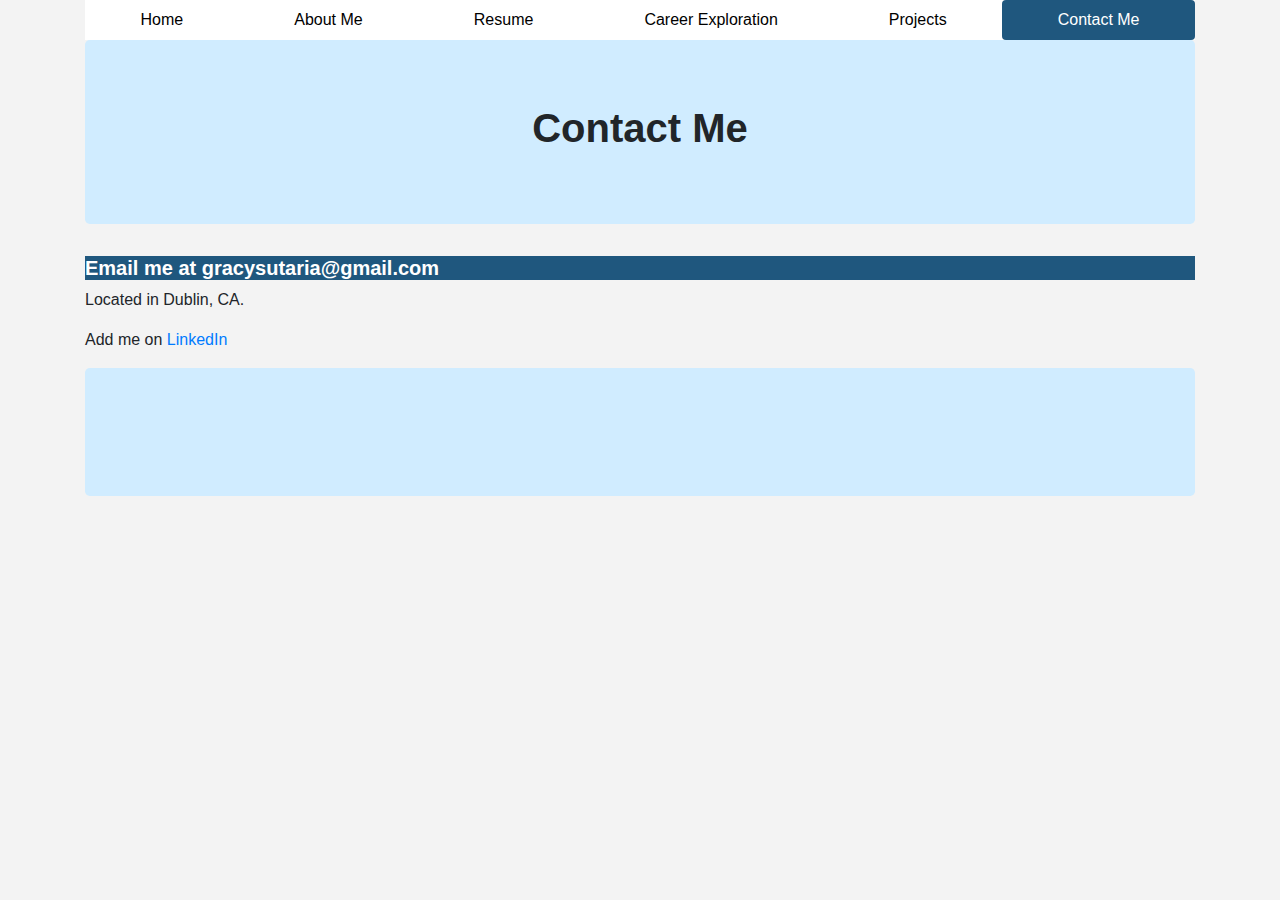
<file: Sutaria_ContactMe.html>
<!DOCTYPE html>
<html>
<head>
  <title>Contact Me Page</title>
  <link rel="stylesheet" href="Bootstrap_4.3.1/css/bootstrap.css"/>
  <!--Linked to CSS -->
</head>  

<body style="background: #F3F3F3">
<!--This background color is light grey -->
  <div class="container">
    <nav style="background: white" class="nav nav-pills nav-fill">
    <!--The bar with the links are white. -->
      <a class="nav-item nav-link" href="index.html"><font color="#000000">Home</font></a>
      <!--This tab is not active but the font of the links are black. -->
      <a class="nav-item nav-link" href="Sutaria_AboutMe.html"><font color="#000000">About Me</font></a>
      <!--This tab is not active but the font of the links are black. -->
      <a class="nav-item nav-link" href="Sutaria_Resume.html">
        <font color="#000000">Resume</font>
      </a>
      <a class="nav-item nav-link"
      href="Sutaria_Career.html"><font
      color="#000000">Career Exploration</font></a>
      <!--This tab is not active but the font of the links are black. -->
      <a class="nav-item nav-link" href="Sutaria_Project.html"><font color="#000000">Projects</font></a>
      <!--This tab is not active but the font of the links are black. -->
      <a style="background:#1F577E" class="nav-item nav-link active" href="Sutaria_ContactMe.html">Contact Me</a>
      <!--The contact me tab is active because this is the contact me page. The tab color is navy blue. -->
    </nav>
  </div>
    <div class="container">
      <div style="background: #D0ECFF" class="jumbotron">
      <!--The background of this jumbotron is light blue-->  
      <div class="text-center">
				<h1><strong>Contact Me</strong></h1>
      </div>
      </div>
    </div>
      <div class="container">
        <h5 style="background-color: #1F577E"><strong><font color="white">Email me at gracysutaria@gmail.com</font></strong></h5>
        <p>Located in Dublin, CA.</p>
        <p>Add me on <a href="https://www.linkedin.com/in/gracy-sutaria-71446b23b" target="_blank">LinkedIn</a></p>
      </div>  

  <footer class="container">
  <!-- All the information in the footer is in a container. -->    
    <div  style="background:#D0ECFF"class="jumbotron">
    <!-- The background color of the jumbotron is light blue. -->    
      <!--<div class="row">
        <div class="col-3">
          <a href="mailto:gracysutaria@gmail.com" target="_blank">
          <!--When you click on the image, you go to your email page that already composes an email with my email address -->   
          <!--<img src="Images/mail.png" style="max-width: 100px">
          <!--This is a clear background image of a mail logo with a size of 100px --> 
         <!-- </a>
        </div>
          <div class="col-3">
          <!--This information is slightly in the center.-->  
           <!-- <a href="https://www.linkedin.com/login?fromSignIn=true&trk=guest_homepage-basic_nav-header-signin" target="_blank">
            <!--When you click this image it takes you to the linkedin website. --> 
            <!--<img src="Images/In.png" style="max-width: 100px">
            <!--This is a clear background image of the linkedin logo which has a size of 100px.  --> 
           <!-- </a>
          </div>
            <div class="col-5">
              <a href="http://www.dublin.k12.ca.us/dhs" target="_blank">
              <!--When you click this image it takes you to the DHS website. -->   
              <!--<img src="Images/DHS2.png" style="max-width: 100px" class="float-right">
              <!--This is a clear background image of the DHS logo that is on the furthest right of the jumbotron -->  
             <!-- </a>
            </div> 
      </div>
    </div>-->
  </footer>
</body>
</file>
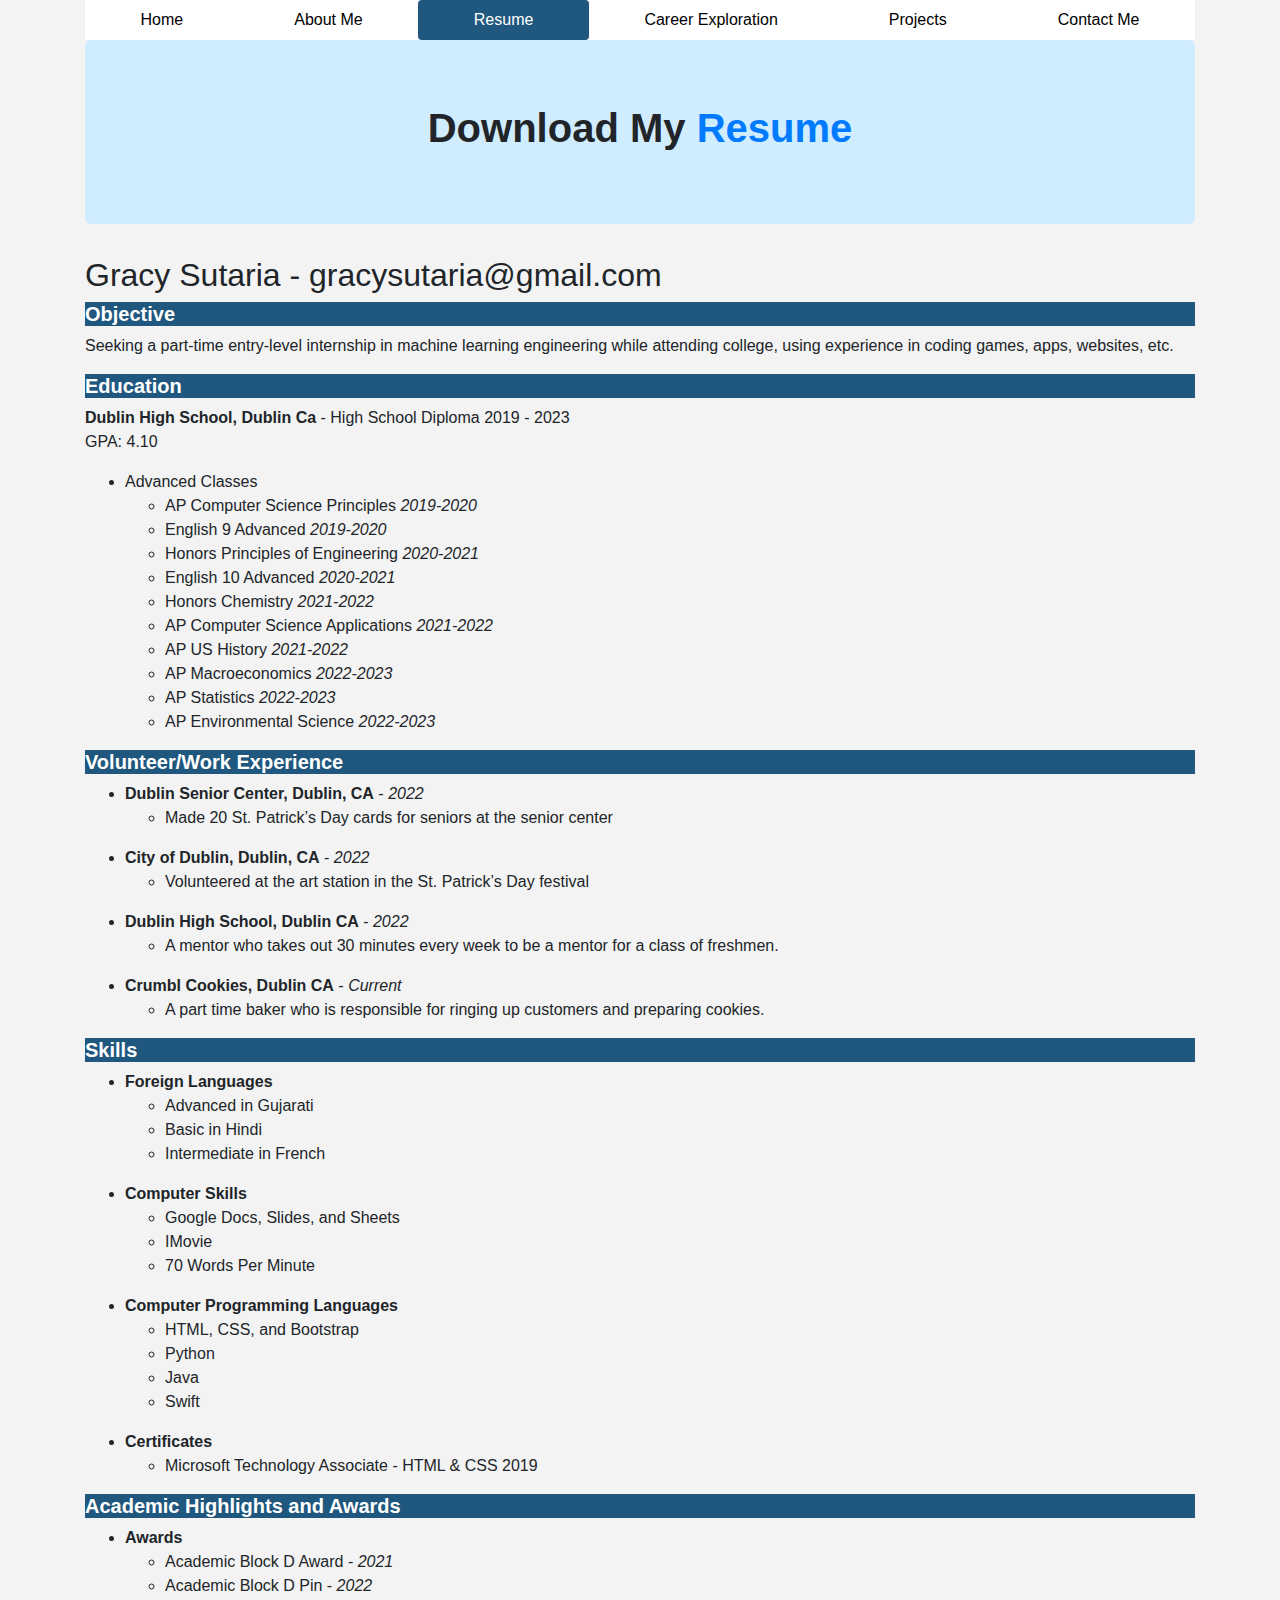
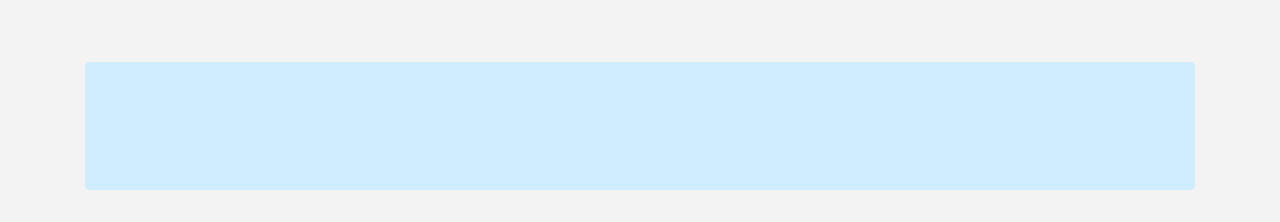
<file: Sutaria_Resume.html>
<!DOCTYPE html>
<html>
<head>
  <title>Resume</title>


  <link rel="stylesheet" href="Bootstrap_4.3.1/css/bootstrap.css" />
  <!--Linked to CSS -->
</head>

<body style="background: #F3F3F3">
  <!--This background color is light grey -->
  <link rel="stylesheet" href="../Bootstrap_4.3.1/css/bootstrap.css" />
  <!--Linked to CSS -->
  <div class="container">
    <nav style="background: white" class="nav nav-pills nav-fill">
      <!--The bar with the links are white. -->
      <a class="nav-item nav-link" href="index.html">
        <font color="#000000">Home</font>
      </a>
      <!--This tab is not active but the font of the links are black. -->
      <a class="nav-item nav-link" href="Sutaria_AboutMe.html">
        <font color="#000000">About Me</font>
      </a>
  
      <!--This tab is not active but the font of the links are black. -->
      <a style="background:#1F577E" class="nav-item nav-link active" href="Sutaria_Resume.html">Resume</a>
      <a class="nav-item nav-link" href="Sutaria_Career.html">
        <font color="#000000">Career Exploration</font>
      </a>
      <!--The resume tab is active because this is the resume page. The tab color is navy blue. -->
      <a class="nav-item nav-link" href="Sutaria_Project.html">
        <font color="#000000">Projects</font>
      </a>
      <!--This tab is not active but the font of the links are black. -->
      <a class="nav-item nav-link" href="Sutaria_ContactMe.html">
        <font color="#000000">Contact Me</font>
      </a>
      <!--This tab is not active but the font of the links are black. -->
    </nav>
  </div>

  <div class="container">
    <div style="background: #D0ECFF" class="jumbotron">
      <!--The background color of the jumbotron is light grey-->
      <div class="text-center">
        <h1><strong>Download My<a href="SutariaResume.pdf" target="_blank"> Resume<a></strong>
          <h1>
            <!--This is the linked resume that opens in a new tab-->
      </div>
    </div>
  </div>
  <div class="container">
    <h2>Gracy Sutaria - gracysutaria@gmail.com</h2>
    <h5 style="background-color: #1F577E"><strong>
        <font color="white">Objective</font>
      </strong></h5>
    <!--The highlighted color is navy blue and the font color is white-->
    <p>Seeking a part-time entry-level internship in machine learning engineering while attending college, using
      experience in coding games, apps, websites, etc.</p>
    <h5 style="background-color: #1F577E"><strong>
        <font color="white">Education</font>
      </strong></h5>
    <!--The highlighted color is navy blue and the font color is white-->
    <p><strong>Dublin High School, Dublin Ca</strong> - High School Diploma
      2019 - 2023
      <br>
      GPA: 4.10
    </p>
    <ul>
      <li>Advanced Classes</li>
      <ul style="list-style-type:circle;">
        <li>AP Computer Science Principles <i>2019-2020</i>
</li>
        <li>English 9 Advanced <i>2019-2020</i>
</li>
        <li>Honors Principles of Engineering <i>2020-2021</i></li>
        <li>English 10 Advanced <i>2020-2021</i></li>
        <li>Honors Chemistry <i>2021-2022</i></li>
        <li>AP Computer Science Applications <i>2021-2022</i></li>
        <li>AP US History <i>2021-2022</i></li>
        <li>AP Macroeconomics <i>2022-2023</i></li>
        <li>AP Statistics <i>2022-2023</i></li>
        <li>AP Environmental Science <i>2022-2023</i></li>
      </ul>
    </ul>
    <h5 style="background-color: #1F577E"><strong>
        <font color="white">Volunteer/Work Experience</font>
      </strong></h5>
    <!--The highlighted color is navy blue and the font color is white-->
    <ul>
      <li><strong>Dublin Senior Center, Dublin, CA</strong> - <i>2022</i></li>
      <ul style="list-style-type:circle;">
        <li>Made 20 St. Patrick’s Day cards for seniors at the senior center</li>
      </ul>
    </ul>
    <ul>
      <li><strong>City of Dublin, Dublin, CA</strong> - <i>2022</i></li>
      <ul style="list-style-type:circle;">
        <li>Volunteered at the art station in the St. Patrick’s Day festival</li>
      </ul>
    </ul>
    <ul>
      <li><strong>Dublin High School, Dublin CA</strong> - <i>2022</i></li>
      <ul style="list-style-type:circle;">
        <li>A mentor who takes out 30 minutes every week to be a mentor for a class of freshmen.
</li>
      </ul>
    </ul>
    <ul>
      <li><strong>Crumbl Cookies, Dublin CA</strong> - <i>Current</i></li>
      <ul style="list-style-type:circle;">
        <li>A part time baker who is responsible for ringing up customers and preparing cookies.
</li>
      </ul>
    </ul>
    <h5 style="background-color: #1F577E"><strong>
        <font color="white">Skills</font>
      </strong></h5>
    <!--The highlighted color is navy blue and the font color is white-->
    <ul>
      <li><strong>Foreign Languages</strong></li>
      <ul style="list-style-type:circle;">
        <li>Advanced in Gujarati</li>
        <li>Basic in Hindi</li>
        <li>Intermediate in French</li>
      </ul>
    </ul>
    <ul>
      <li><strong>Computer Skills</strong></li>
      <ul style="list-style-type:circle;">
        <li>Google Docs, Slides, and Sheets</li>
        <li>IMovie</li>
        <li>70 Words Per Minute</li>
      </ul>
    </ul>
    <ul>
      <li><strong>Computer Programming Languages</strong></li>
      <ul style="list-style-type:circle;">
        <li>HTML, CSS, and Bootstrap</li>
        <li>Python</li>
        <li>Java</li>
        <li>Swift</li>
      </ul>
    </ul>
    <ul>
      <li><strong>Certificates</strong></li>
      <ul style="list-style-type:circle;">
        <li>Microsoft Technology Associate - HTML & CSS 2019
</li>
  
      </ul>
    </ul>
    <h5 style="background-color: #1F577E"><strong>
        <font color="white">Academic Highlights and Awards</font>
      </strong></h5>
    <!--The highlighted color is navy blue and the font color is white-->
    <ul>
      <li><strong>Awards</strong></li>
      <ul style="list-style-type:circle;">
        <li>Academic Block D Award - <i>2021</i></li>
        <li>Academic Block D Pin - <i>2022</i></li>
      </ul>
    </ul>
  </div>

  <!--<div class="container">
    <!--The container holds all the cards-->
  <!--<div class="row">
     <div class="col-md-12"> 
      <div class="card">
        <div class="row" style="height: 350px">
        <!--The cards are in a row with a height of 420px so that the information fits.-->
  <!--<div class="col-md-12">
            <div class="card-body">
              <h5 class="card-title"><font color="#1F577E">Guest Speaker - Devon Martin</font></h5>
              <!--The color of this text is in navy blue-->
  <!--<h6>November 2019</h6>
              <p class="card-text"> Devon Martin is a software engineer that works at chevron. He was a guest speaker that came in my CSP class. He talked about his day to day life working for chevron. One of the many things he talked about was how his job requires good communication skills.He explained that this communication is very important because he spends 50% of his day in meetings. I was very intrigued when he said that his company provides time to do personal developments. Furthermore, I was fascinated when he said Chevron doesn't want their workers to bring work home.
              <br>
              <br>
              This guest speaker helped me learn more about what software engineers really do and how their day to day life is. From his presentation I was inspired to know more about Chevron and their 5 year rotation program. This program is where the software engineers can rotate their job and take up something new every 2 years. I believe that this is a great way for engineers to not be bored and work on the same thing.  
              </p>
            </div>
          </div>
        </div>
      </div>
     </div>
    </div>  
  </div> -->

  <br>



  <!--<div class="container">
    <!--The container holds all the cards-->
  <!--<div class="row">
     <div class="col-md-12"> 
      <div class="card">
        <div class="row" style="height: 350px">
        <!--The cards are in a row with a height of 420px so that the information fits.-->
  <!--<div class="col-md-12">
            <div class="card-body">
              <h5 class="card-title"><font color="#1F577E">Guest Speaker - Rick Hightower</font></h5>
              <!--The color of this text is in navy blue-->
  <!--<h6>November 2019</h6>
              <p class="card-text"> Mr. Hightower was one of the guest speakers we had in CSP. He is the 2018 Java champion that was selected out of 7.1 million java developers. He is also the author of a bestselling agile development book. During his presentation he talked about how he didn't have good grades in high school. This was surprising to me. He also talked about how he worked on NFL servers.
              <br>
              <br>
              This guest speaker inspired me to achieve what seems impossible. Becoming a Java champion is a great accomplishment, especially when it is out 7.1 million other developers. I was also inspired to do better after high school just like Mr. Hightower. Even though he didn't have good grades, he still became a very good coder later on in his life.
              </p>
            </div>
          </div>
        </div>
      </div>
     </div>
    </div>  
  </div> -->
  <br>






  <footer class="container">
    <!-- All the information in the footer is in a container. -->
    <div style="background: #D0ECFF" class="jumbotron">
      <!-- The background color of the jumbotron is light blue. -->
      <!--<div class="row">
        <div class="col-3">
          <a href="mailto:gracysutaria@gmail.com" target="_blank">
          <!--When you click on the image, you go to your email page that already composes an email with my email address -->
      <!--<img src="Images/mail.png" style="max-width: 100px">
          <!--This is a clear background image of a mail logo with a size of 100px -->
      <!--</a>
        </div>
          <div class="col-3">
          <!--This information is slightly in the center. -->
      <!--  <a href="https://www.linkedin.com/login?fromSignIn=true&trk=guest_homepage-basic_nav-header-signin" target="_blank">
            <!--When you click this image it takes you to the linkedin website. -->
      <!--<img src="Images/In.png" style="max-width: 100px">
            <!--This is a clear background image of the linkedin logo which has a size of 100px.  -->
      <!--</a>
          </div>
            <div class="col-5">
              <a href="http://www.dublin.k12.ca.us/dhs" target="_blank">
              <!--When you click this image it takes you to the DHS website. -->
      <!--<img src="Images/DHS2.png" style="max-width: 100px" class="float-right">
                <!--This is a clear background image of the DHS logo that is on the furthest right of the jumbotron -->
      <!--</a>
            </div>
      </div>-->
    </div>
  </footer>
</body>
</file>
